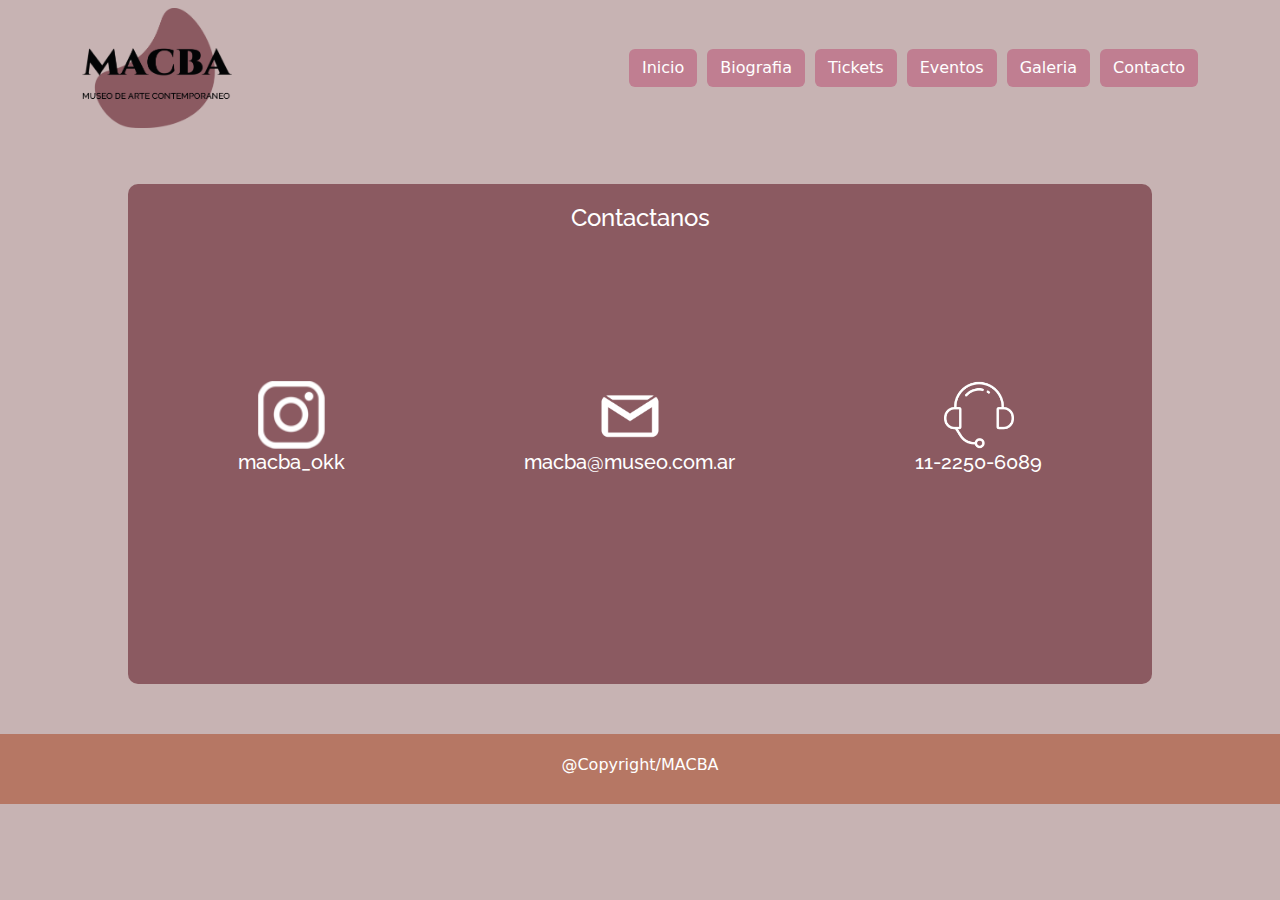
<file: contacto.html>
<!DOCTYPE html>
<html lang="en">
<head>
    <meta charset="UTF-8">
    <meta http-equiv="X-UA-Compatible" content="IE=edge">
    <meta name="viewport" content="width=device-width, initial-scale=1.0">
    <link rel="shortcut icon" href="galeria/macba_favicom.png" type="image/x-icon">
    <link rel="stylesheet" href="css/bootstrap.css">
    <link rel="stylesheet" href="vinculos.css">
    <link rel="stylesheet" href="estilos.css">
    <link rel="stylesheet" href="https://fonts.googleapis.com/css2?family=Material+Symbols+Outlined:opsz,wght,FILL,GRAD@48,400,0,0" />
    <link rel="preconnect" href="https://fonts.googleapis.com">
<link rel="preconnect" href="https://fonts.gstatic.com" crossorigin>
<link href="https://fonts.googleapis.com/css2?family=Cinzel:wght@400;500;600;700;800;900&display=swap" rel="stylesheet">
<link rel="preconnect" href="https://fonts.googleapis.com">
<link rel="preconnect" href="https://fonts.gstatic.com" crossorigin>
<link href="https://fonts.googleapis.com/css2?family=Cinzel:wght@400;500;600;700;800;900&family=Raleway:wght@100;200;300;400;500;600;700;800;900&display=swap" rel="stylesheet">
    <title>Museo de Arte Contemporaneo Buenos Aires</title>
</head>
<body>
    <!-- _____Header_____-->
    
    <nav class="navbar navbar-expand-lg abril">
        <div class="container">
            <button class="navbar-toggler burger" type="button" data-bs-toggle="collapse" data-bs-target="#navbarSupportedContent" aria-controls="navbarSupportedContent" aria-expanded="false" aria-label="Toggle navigation">
            <span class="navbar-toggler-icon"></span> 
        </button>

            <img src="galeria/macbalogo.png" alt="" class="macba__logo">
            <div class=" botones">
                <!-- d-grid gap-2 d-md-block -->
                <a class="btn btn-rosa" href="index.html">Inicio</a>
                <a class="btn btn-rosa" href="biografia.html">Biografia</a>
                <a class="btn btn-rosa" href="tickets.html">Tickets</a>
                <a class="btn btn-rosa" href="eventos.html">Eventos</a>
                <a class="btn btn-rosa" href="galeria.html">Galeria</a>
                <a class="btn btn-rosa" href="contacto.html">Contacto</a>
              
            </div>
        </div>
        </div>
    </nav>
    <!--_________CONTACTO________ -->
    <div class="contact_container mt-5">
        <h4 class="contact_title">Contactanos</h4>
        <div class="logos__container">
            <div class="insta">
                <div class="img-container">
                    <a href="https://www.instagram.com/museomacba/"><img src="img/instagram__logo.png" alt="instagram"></a>
                </div>
                <h5>macba_okk</h5>
            </div>
            <div class="gmail">
                <div class="img-container">
                    <a href="https://mail.google.com/mail/"><img src="img/gmail.png" alt="gmail"></a>
                    
                </div>
                <h5>macba@museo.com.ar</h5>
            </div>
            <div class="callings">
                <div class="img-container">
                    <img src="img/support.png" alt="support">
                </div>
                <h5>11-2250-6089</h5>
            </div>
        </div>
    </div>
    </div>
    </div>
    </div>
</div>
        <!--_________FOOTER________ -->
<footer class="footer">
    <h6>@Copyright/MACBA</h6>
</footer>
<script src="index.js"></script>
    <script src="https://cdn.jsdelivr.net/npm/bootstrap@5.2.1/dist/js/bootstrap.bundle.min.js"></script>
</body>
</html>
</file>
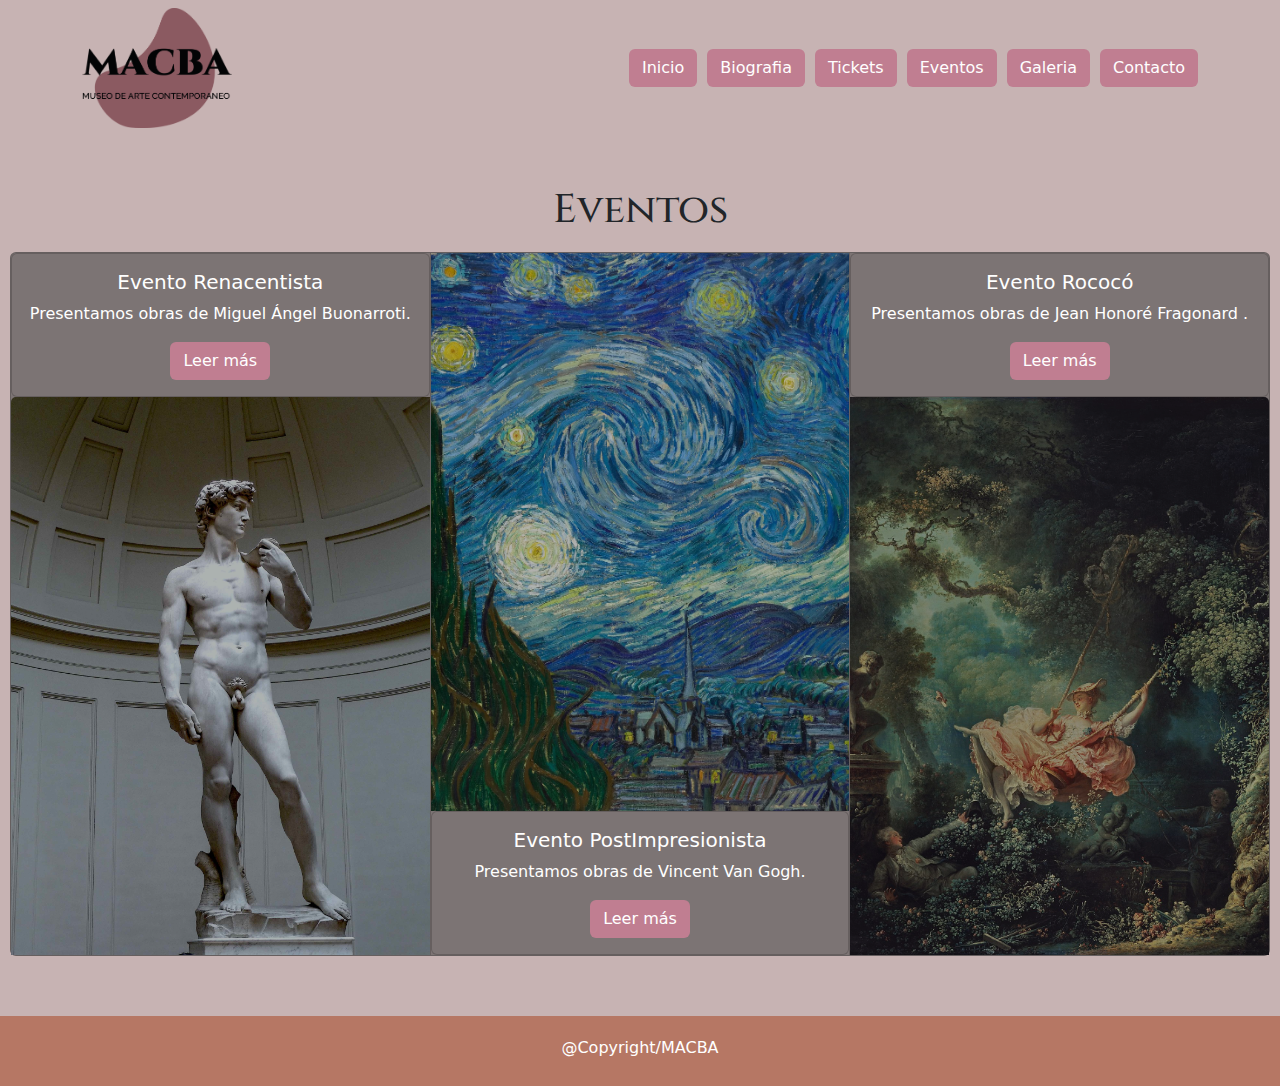
<file: eventos.html>
<!DOCTYPE html>
<html lang="en">
<head>
    <meta charset="UTF-8">
    <meta http-equiv="X-UA-Compatible" content="IE=edge">
    <meta name="viewport" content="width=device-width, initial-scale=1.0">
    <link rel="shortcut icon" href="galeria/macba_favicom.png" type="image/x-icon">
    <link rel="stylesheet" href="css/bootstrap.css">
    <link rel="stylesheet" href="vinculos.css">
    <link rel="stylesheet" href="estilos.css">
    <link rel="stylesheet" href="https://fonts.googleapis.com/css2?family=Material+Symbols+Outlined:opsz,wght,FILL,GRAD@48,400,0,0" />
    <link rel="preconnect" href="https://fonts.googleapis.com">
<link rel="preconnect" href="https://fonts.gstatic.com" crossorigin>
<link href="https://fonts.googleapis.com/css2?family=Cinzel:wght@400;500;600;700;800;900&display=swap" rel="stylesheet">
<link rel="preconnect" href="https://fonts.googleapis.com">
<link rel="preconnect" href="https://fonts.gstatic.com" crossorigin>
<link href="https://fonts.googleapis.com/css2?family=Cinzel:wght@400;500;600;700;800;900&family=Raleway:wght@100;200;300;400;500;600;700;800;900&display=swap" rel="stylesheet">
    <title>Museo de Arte Contemporaneo Buenos Aires</title>
</head>
<body>
        <!-- _____Header_____-->
    
        <nav class="navbar navbar-expand-lg abril">
            <div class="container">
                <button class="navbar-toggler burger" type="button" data-bs-toggle="collapse" data-bs-target="#navbarSupportedContent" aria-controls="navbarSupportedContent" aria-expanded="false" aria-label="Toggle navigation">
                <span class="navbar-toggler-icon"></span> 
            </button>
    
                <img src="galeria/macbalogo.png" alt="" class="macba__logo">
                <div class=" botones">
                    <!-- d-grid gap-2 d-md-block -->
                    <a class="btn btn-rosa" href="index.html">Inicio</a>
                    <a class="btn btn-rosa" href="biografia.html">Biografia</a>
                    <a class="btn btn-rosa" href="tickets.html">Tickets</a>
                    <a class="btn btn-rosa" href="eventos.html">Eventos</a>
                    <a class="btn btn-rosa" href="galeria.html">Galeria</a>
                    <a class="btn btn-rosa" href="contacto.html">Contacto</a>
                    
                </div>
            </div>
            </div>
        </nav>
        <!-- _____EVENTOS_____-->
        <div class="container__eventos"><h2>Eventos</h2>
            <div class="card-group events">
                <div class="card">
                    <div class="card text-center">
                        <div class="card-body">
                        <h5 class="card-title">Evento Renacentista</h5>
                        <p class="card-text">Presentamos obras de Miguel Ángel Buonarroti.</p>
                        <a href="Botonrosa" class="btn btn-rosa">Leer más</a>
                        </div>
                    </div>
                    <img src="galeria/david.jpg" class="card-img-top" alt="david">
                </div>
                <div class="card">
                    <img src="galeria/noche-estrellada.webp" class="card-img-top" alt="noche estrellada">
                    <div class="card text-center">
                        <div class="card-body">
                        <h5 class="card-title">Evento PostImpresionista</h5>
                        <p class="card-text">Presentamos obras de Vincent Van Gogh.</p>
                        <a href="boton" class="btn btn-rosa">Leer más</a>
                        </div>
                    </div>
                </div>
                <div class="card">
                    <div class="card text-center">
                        <div class="card-body">
                        <h5 class="card-title">Evento Rococó </h5>
                        <p class="card-text">Presentamos obras de Jean Honoré Fragonard .</p>
                        <a href="boton" class="btn btn-rosa">Leer más</a>
                        </div>
                    </div>
                    <img src="galeria/mujer-hamaca.jpg" class="card-img-top" alt="mujer hamaca">
                </div>
            </div>
        </div>
            <!--_________FOOTER________ -->
    <footer class="footer">
        <h6>@Copyright/MACBA</h6>
    </footer>
    <script src="index.js"></script>
        <script src="https://cdn.jsdelivr.net/npm/bootstrap@5.2.1/dist/js/bootstrap.bundle.min.js"></script>
</body>
</html>
</file>
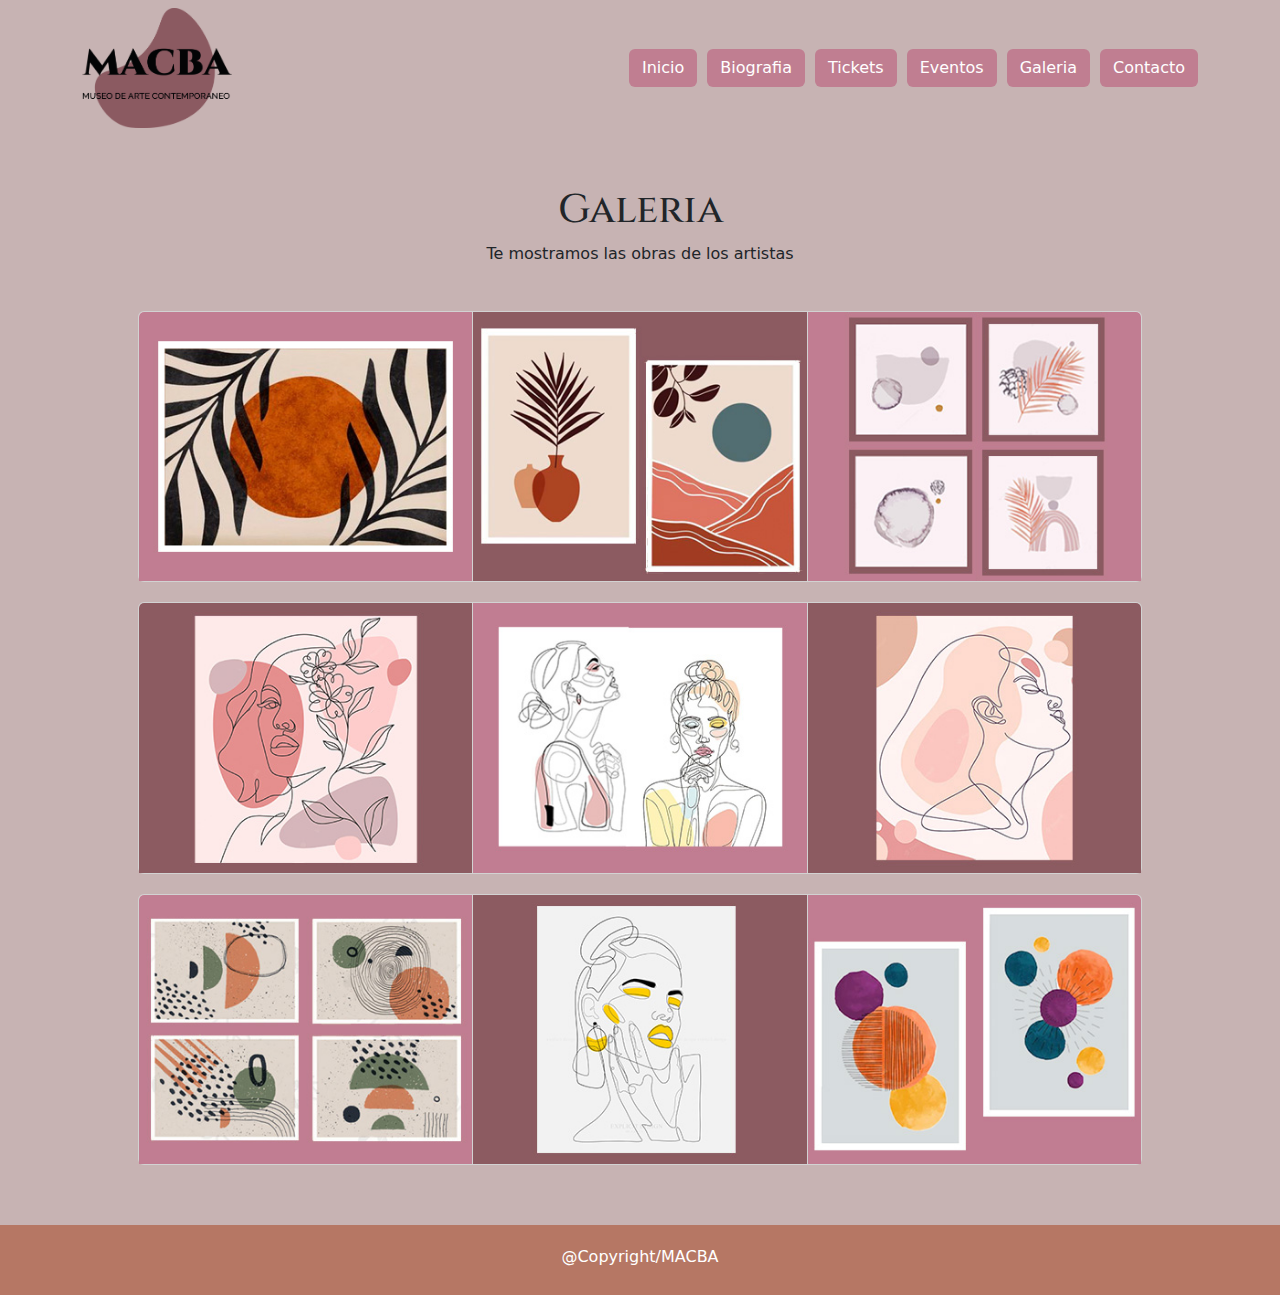
<file: galeria.html>
<!DOCTYPE html>
<html lang="en">
<head>
    <meta charset="UTF-8">
    <meta http-equiv="X-UA-Compatible" content="IE=edge">
    <meta name="viewport" content="width=device-width, initial-scale=1.0">
    <link rel="shortcut icon" href="galeria/macba_favicom.png" type="image/x-icon">
    <link rel="stylesheet" href="css/bootstrap.css">
    <link rel="stylesheet" href="vinculos.css">
    <link rel="stylesheet" href="estilos.css">
    <link rel="stylesheet" href="https://fonts.googleapis.com/css2?family=Material+Symbols+Outlined:opsz,wght,FILL,GRAD@48,400,0,0" />
    <link rel="preconnect" href="https://fonts.googleapis.com">
<link rel="preconnect" href="https://fonts.gstatic.com" crossorigin>
<link href="https://fonts.googleapis.com/css2?family=Cinzel:wght@400;500;600;700;800;900&display=swap" rel="stylesheet">
<link rel="preconnect" href="https://fonts.googleapis.com">
<link rel="preconnect" href="https://fonts.gstatic.com" crossorigin>
<link href="https://fonts.googleapis.com/css2?family=Cinzel:wght@400;500;600;700;800;900&family=Raleway:wght@100;200;300;400;500;600;700;800;900&display=swap" rel="stylesheet">
    <title>Museo de Arte Contemporaneo Buenos Aires</title>
</head>
<body>
    <!-- _____Header_____-->
    
    <nav class="navbar navbar-expand-lg abril">
        <div class="container">
            <button class="navbar-toggler burger" type="button" data-bs-toggle="collapse" data-bs-target="#navbarSupportedContent" aria-controls="navbarSupportedContent" aria-expanded="false" aria-label="Toggle navigation">
            <span class="navbar-toggler-icon"></span> 
        </button>

            <img src="galeria/macbalogo.png" alt="" class="macba__logo">
            <div class=" botones">
                <!-- d-grid gap-2 d-md-block -->
                <a class="btn btn-rosa" href="index.html">Inicio</a>
                <a class="btn btn-rosa" href="biografia.html">Biografia</a>
                <a class="btn btn-rosa" href="tickets.html">Tickets</a>
                <a class="btn btn-rosa" href="eventos.html">Eventos</a>
                <a class="btn btn-rosa" href="galeria.html">Galeria</a>
                <a class="btn btn-rosa" href="contacto.html">Contacto</a>
                
            </div>
        </div>
        </div>
    </nav>
<!--_________GALERIA________ -->
<div class="container__galeria text-center"><h2>Galeria</h2>
    <p>Te mostramos las obras de los artistas</p>
    <div class="card-group galeria1">
        <div class="card">
            <img src="cuadros/cuadro-17.jpg" class="card-img-top" alt="cuadro 17">
        </div>
        <div class="card">
            <img src="cuadros/cuadro-10.jpg" class="card-img-top" alt="cuadro 10">
        </div>
        <div class="card">
            <img src="cuadros/cuadro-18.jpg" class="card-img-top" alt="cuadro 18">
        </div>
    </div>
    <div class="card-group galeria2">
        <div class="card">
            <img src="cuadros/cuadro-22.jpg" class="card-img-top" alt="cuadro 22">
        </div>
        <div class="card">
            <img src="cuadros/cuadro-23.jpg" class="card-img-top" alt="cuadro 23">
        </div>
        <div class="card">
            <img src="cuadros/cuadro-24.jpg" class="card-img-top" alt="cuadro 24">
        </div>
    </div>
    <div class="card-group galeria3">
        <div class="card">
            <img src="cuadros/cuadro-5.jpg" class="card-img-top" alt="cuadro 5">
        </div>
        <div class="card">
            <img src="cuadros/cuadro-25.jpg" class="card-img-top" alt="cuadro 25">
        </div>
        <div class="card">
            <img src="cuadros/cuadro-20.jpg" class="card-img-top" alt="cuadro 20">
        </div>
    </div>
</div>    
        <!--_________FOOTER________ -->
<footer class="footer">
    <h6>@Copyright/MACBA</h6>
</footer>
<script src="index.js"></script>
    <script src="https://cdn.jsdelivr.net/npm/bootstrap@5.2.1/dist/js/bootstrap.bundle.min.js"></script>
</body>
</html>
</file>
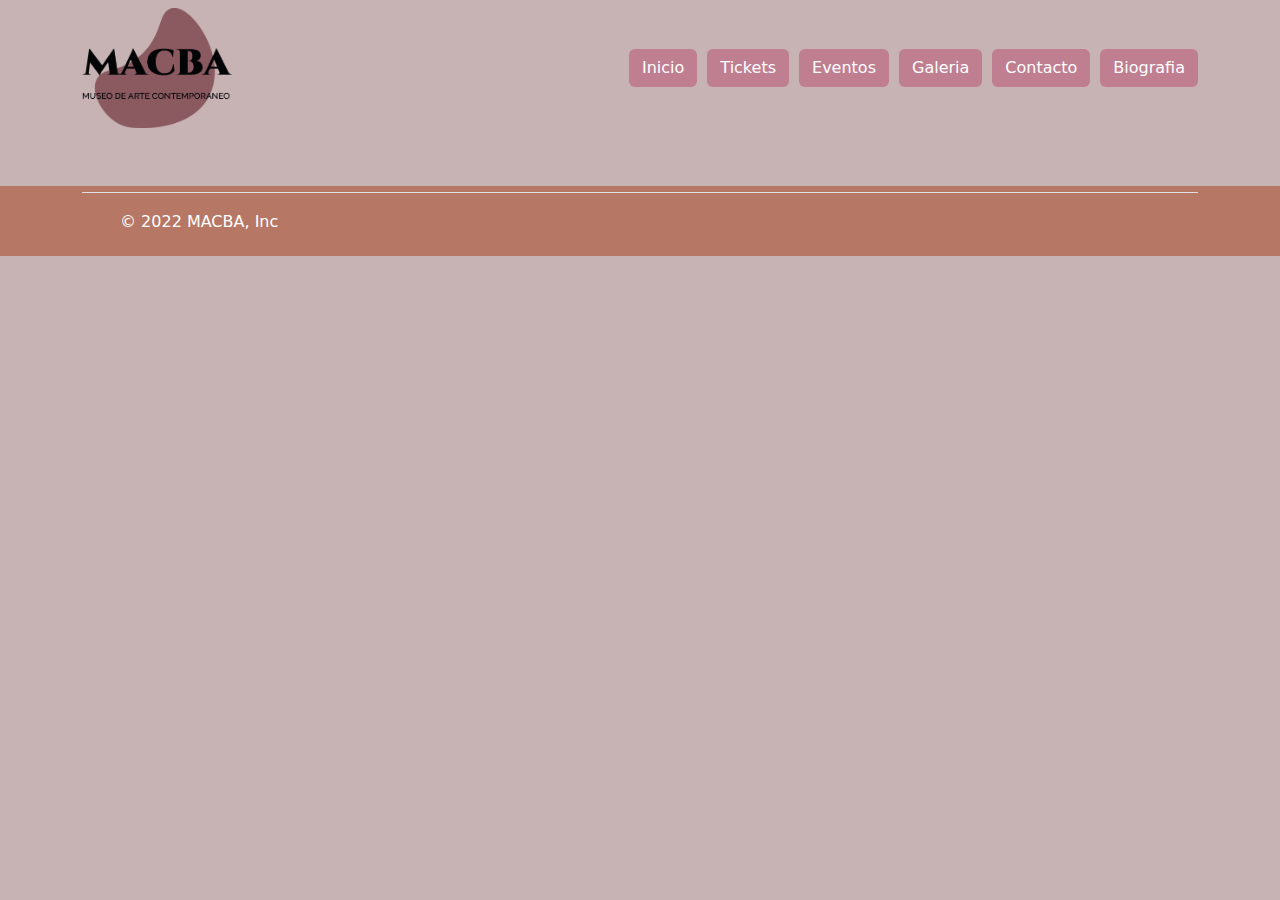
<file: prensa.html>
<!DOCTYPE html>
<html lang="en">
<head>
    <meta charset="UTF-8">
    <meta http-equiv="X-UA-Compatible" content="IE=edge">
    <meta name="viewport" content="width=device-width, initial-scale=1.0">
    <link rel="shortcut icon" href="galeria/macba_favicom.png" type="image/x-icon">
    <link rel="stylesheet" href="css/bootstrap.css">
    <link rel="stylesheet" href="vinculos.css">
    <link rel="stylesheet" href="estilos.css">
    <link rel="stylesheet" href="https://fonts.googleapis.com/css2?family=Material+Symbols+Outlined:opsz,wght,FILL,GRAD@48,400,0,0" />
    <link rel="preconnect" href="https://fonts.googleapis.com">
<link rel="preconnect" href="https://fonts.gstatic.com" crossorigin>
<link href="https://fonts.googleapis.com/css2?family=Cinzel:wght@400;500;600;700;800;900&display=swap" rel="stylesheet">
<link rel="preconnect" href="https://fonts.googleapis.com">
<link rel="preconnect" href="https://fonts.gstatic.com" crossorigin>
<link href="https://fonts.googleapis.com/css2?family=Cinzel:wght@400;500;600;700;800;900&family=Raleway:wght@100;200;300;400;500;600;700;800;900&display=swap" rel="stylesheet">
    <title>Museo de Arte Contemporaneo Buenos Aires</title>
</head>
<body>
    <!-- _____Header_____-->
    
    <nav class="navbar navbar-expand-lg abril">
        <div class="container">
            <button class="navbar-toggler burger" type="button" data-bs-toggle="collapse" data-bs-target="#navbarSupportedContent" aria-controls="navbarSupportedContent" aria-expanded="false" aria-label="Toggle navigation">
            <span class="navbar-toggler-icon"></span> 
        </button>

            <img src="galeria/macbalogo.png" alt="" class="macba__logo">
            <div class=" botones">
                <!-- d-grid gap-2 d-md-block -->
                <a class="btn btn-rosa" href="index.html">Inicio</a>
                <a class="btn btn-rosa" href="tickets.html">Tickets</a>
                <a class="btn btn-rosa" href="eventos.html">Eventos</a>
                <a class="btn btn-rosa" href="galeria.html">Galeria</a>
                <a class="btn btn-rosa" href="contacto.html">Contacto</a>
                <a class="btn btn-rosa" href="biografia.html">Biografia</a>
            </div>
        </div>
        </div>
    </nav>
    
    <!--_________FOOTER________ -->
<footer class="footer">

    <div class="b-example-divider"></div>

<div class="container">
  <footer class="d-flex flex-wrap justify-content-between align-items-center py-3 my-4 border-top">
    <div class="col-md-4 d-flex align-items-center">
      <a href="/" class="mb-3 me-2 mb-md-0 text-muted text-decoration-none lh-1">
        <svg class="bi" width="30" height="24"><use xlink:href="#bootstrap"/></svg>
      </a>
      <span class="mb-3 mb-md-0">&copy; 2022 MACBA, Inc</span>
    </div>

    <ul class="nav col-md-4 justify-content-end list-unstyled d-flex">
      <li class="ms-3"><a class="text-muted" href="#"><svg class="bi" width="24" height="24"><use xlink:href="#twitter"/></svg></a></li>
      <li class="ms-3"><a class="text-muted" href="img/instagram__logo.png"><svg class="bi" width="24" height="24"><use xlink:href="#instagram"/></svg></a></li>
      <li class="ms-3"><a class="text-muted" href="#"><svg class="bi" width="24" height="24"><use xlink:href="#facebook"/></svg></a></li>
    </ul>
  </footer>
</div>
</footer>
<script src="index.js"></script>
    <script src="https://cdn.jsdelivr.net/npm/bootstrap@5.2.1/dist/js/bootstrap.bundle.min.js"></script>
</body>
</html>
</file>
<file: vinculos.css>
.footer{
    font-family: 'Raleway' medium;
    margin: 50px 0 0 0;
    background: rgb(182, 119, 100);
    height: 70px;
    width: 100%;
    display: flex;
    justify-content: center;
    align-items: center; 
    color: white;
    position: relative;
    bottom: 0;

}
.container_prensa{
    width: 80%;
    margin: auto;
    text-align: center;
}

.container_prensa img{
    height: 100%;
    object-fit: cover;
    filter: brightness(0.7);
    transition: .3s;
    
}

.container_prensa img:hover{
    filter: brightness(0.9);
    z-index: 1;
}
</file>
<file: estilos.css>
body{
    background: rgb(199, 179, 179);
}
.container-fluid{
    padding-bottom: 30px;
    margin-top: 20px;
    height: 100%;
    width: 100%;
}

.btn-outline-success{
    background-color: #c07e91;
}
.btn-outline-success:hover{
    background-color: #c07e91;
}

.btn-rosa{
    font-family: 'Raleway' medium;
    background-color: #c07e91;
    color: white;
}

/* ________HEADER__________ */

.burger:hover{
    background: gainsboro;
}

.botones{
    display: flex;
    gap: 10px;
}

.macba__logo{
    width: 150px;
    height: 120px;
}

.display-1{
    font-family: 'Cinzel', serif;
}
.display-2{
    font-family: 'Cinzel', serif;
    font-size: 45px;
}

.lead{
    font-family: 'Raleway', sans-serif;
    font-size: 20px;
}


/* ________RESPONSIVE__________ */
@media screen and (max-width:992px) {
    
    .botones{
        flex-direction: column;
        position: relative;
        left: -85%;
        top: -350px;
        transition: .8s;
    }
    .burger:hover{
        background: #8d8d8d;
    }

    .botones--show{
        top: 0px;
    }
    .burger{
        background: gainsboro;
        position: absolute;
        top: 5px;
        left: 5px;
    }
    .macba__logo{
        position: relative;
        left: 82%;
        top: -80px;
    }

    .aboutus__container{
        text-align: center;
        width: 90% !important;
        margin: 0px auto 80px auto!important;
    }

    
    .horarios__container{
        flex-direction: column;
        margin: 0 0 100px 0;
    }
    .cont{
        padding: 30px;
        box-sizing: border-box;
        
    }

    .events{
        display: flex;
        flex-direction: column;
        width: 90%;
        margin: auto;
    }

    .galery__container{
        display: flex;
        flex-direction: column;
    }

    .contact_container{
        margin: 0px auto 10px auto!important;
        padding: 70px !important;
        height: 500px !important;
        text-align: center;
        width: 90%;
        ;
    }
    .logos__container{
        flex-direction: column;
        margin: 0 0 1px 0 !important;
    }
    .insta, .gmail, .callings{
        margin: 15px 0;
    }

}

@media screen and (max-width:682px) {
    .macba__logo{
        position: relative;
        left: 70%;
        top: -80px;
    }
    .botones{
        left: -75%;
    }
}
@media screen and (max-width:562px) {
    .botones{
        left: -70%;
    }
}


/* ________ABOUT US__________ */
.aboutus__container{
    margin: 40px 0;
    background-size: 100%;
    background: url(cuadros/fondo2.png) no-repeat center;
    width: 1700px;
    border-radius: 20px;

}

/* ________GALERY__________ */
.container__galeria{
    width: 80%;
    margin: auto;
}
.card-group{
    padding: 10px;
}
.container__galeria h2{
    font-family: 'Cinzel', serif;
    font-size: 40px;
    text-align: center;
    justify-content: center;
    margin-top: 50px;
}
.galeria1{
    margin-top: 35px;
}
.galeria1 img{
    height: 100%;
}

.galeria2 img{
    height: 100%;
}

.galeria3 img{
    height: 100%;
}

.galery__container{
    display: none;
}


/* ________HORARIOS__________ */
.horarios__container{
    width: 100%;
    height: 500px;
    margin: 30px 0 200px 0;
    display: flex;
    gap: 20px;    
}

.dias__container, .entrada__container, .ubi__container{
    background: #c07f92;
    color: white;
    display: flex;
    flex-direction: column;
    justify-content:center;
    align-content: center;
    text-align: center;
    flex-grow: 1;
}

.input__horarios{
    background-color: #8b5a61;
    width: 90px;
    padding: 8px;
    margin: 10px auto;
    border-radius: 25px;
    border-color: transparent;
    
}
.input__horarios:hover{
    filter: brightness(0.9);
    transform: scale(1.05);
    z-index: 1;
}

.entrada__container input{
    width: 100px;
}


/* ________EVENTS__________ */
.container__eventos .card{
    background: #7c7474;
    color:rgb(255, 255, 255);
}
.container__eventos h2{
    font-family: 'Cinzel', serif;
    font-size: 40px;
    text-align: center;
    justify-content: center;
    margin-top: 50px;
    
}
.events img{
    height: 100%;
    object-fit: cover;
    filter: brightness(0.7);
    transition: .3s;

}

.events img:hover{
    filter: brightness(0.9);
    z-index: 1;
}

.galery__container{
    display: none;
}

/* ________HORARIOS__________ */

.horarios__container{
    font-family: 'Raleway', sans-serif;
}


/* ________VIDEOS__________ */


.video_macba{
    width: 80%;
    height: 100%;
    background-color: #bc9983;
    justify-content: center;
    align-items: center;
    margin: auto;
}
.video_macba p{
    font-family: 'Raleway', sans-serif;
    font-size: 17px;
    padding: 10px;
    margin: 10px;
    justify-content: center;
}
.video_macba h2{
    font-family: 'Cinzel', serif;
    font-size: 50px;
}



/*__________CONTACTO__________*/

.contact_container{
    font-family: 'Raleway', sans-serif;
    text-align: center;
    background: #8b5a61;
    height: 500px;
    padding: 20px;
    border-radius: 10px;
    color: white;
    width: 80%;
    margin: auto;
   
}
.logos__container{
    display: flex;
    justify-content: space-around;
    align-content: center;
    margin: 15% 0 0 0;
}

.img-container{
    width: 70px;
    height: 70px;
}

.img-container img{
    width: 100%;
    height: 100%;
    filter: invert(1);
}

.insta, .gmail, .callings{
    display: flex;
    flex-direction: column;
    justify-content: center;
    align-items: center;
}

/*__________CONTACTO__________*/

.footer_inicio{
    font-family: 'Raleway', sans-serif;
    margin: 50px 0 0 0;
    background: rgb(182, 119, 100);
    height: 70px;
    width: 100%;
    display: flex;
    justify-content: center;
    align-items: center; 
    color: white;

}
</file>
